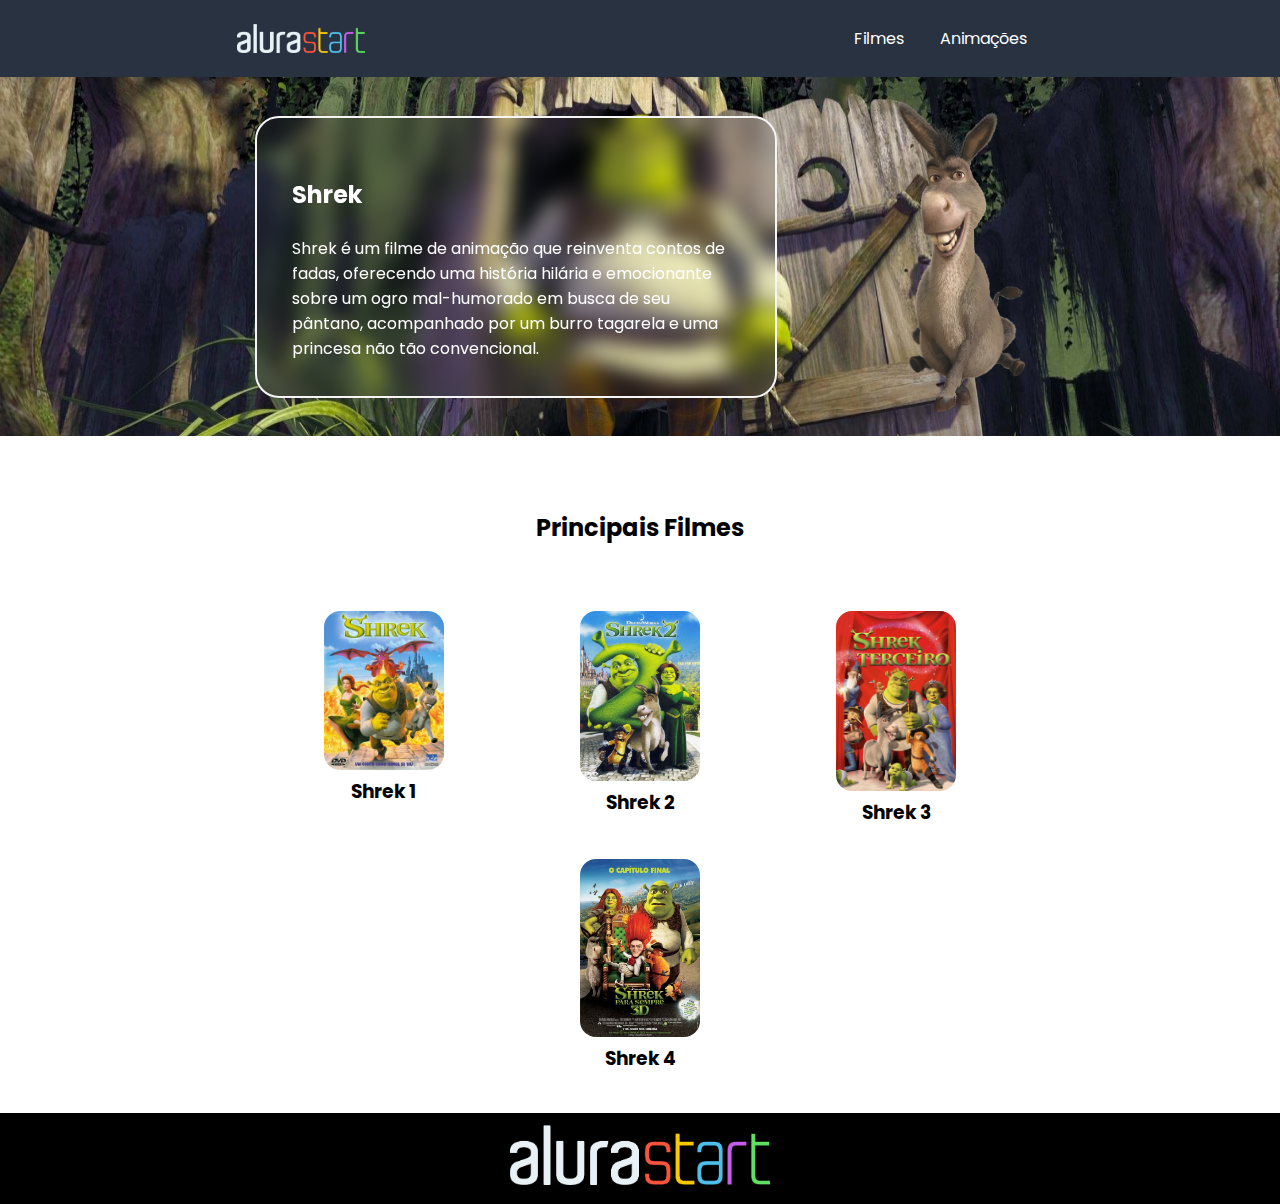
<file: index.html>
<!DOCTYPE html>
<html lang="en">
<head>
    <meta charset="UTF-8">
    <meta http-equiv="X-UA-Compatible" content="IE=edge">
    <meta name="viewport" content="width=device-width, initial-scale=1.0">
    <title>Equipe Alura Start</title>
    <link rel="stylesheet" href="style.css">
    <link rel="preconnect" href="https://fonts.googleapis.com">
    <link rel="preconnect" href="https://fonts.gstatic.com" crossorigin>
    <link href="https://fonts.googleapis.com/css2?family=Poppins&display=swap" rel="stylesheet">
</head>
<body>
    <header class="cabecalho">
        <img class="cabecalho-imagem" src="alurastart logo.png" alt="logo da alura start">
        <ul class="cabecalho-lista">
            <li class="cabecalho-lista-item">Filmes</li>
            <li class="cabecalho-lista-item">Animações</li>
        </ul>
    </header>
    <section class="escola">
        <div class="escola-div-conteudo">
            <h2 class="escola-titulo">Shrek</h2>
            <p class="escola-texto-um">Shrek é um filme de animação que reinventa contos de fadas,
                 oferecendo uma história hilária e emocionante sobre um ogro mal-humorado em busca de seu pântano,
                  acompanhado por um burro tagarela e uma princesa não tão convencional.</p>
        </div>
        <img class="escola-imagem" src="Burro.png" alt="imagem que representa uma professora em sala de aula">
    </section>
    <section class="estudante">
        <h2 class="estudante-titulo">Principais Filmes</h2>
        <div class="estudante-todos">
        <span></span>
        <div class="estudante-div">
            <img class="estudante-imagem" src="shrek 1.jpg" alt="foto do marcelo">
            <h3 class="estudante-nome">Shrek 1</h3>
           </div>
        <div class="estudante-div">
            <img class="estudante-imagem" src="shrek 2.jpg" alt="foto da gabi">
            <h3 class="estudante-nome">Shrek 2</h3>
            </div>
        <div class="estudante-div">
            <img class="estudante-imagem" src="shrek 3.jpg" alt="foto da lizandra">
            <h3 class="estudante-nome">Shrek 3</h3>
         </div>
        <span></span>
        <span></span>
        <div class="estudante-div">
            <img class="estudante-imagem" src="shrek 4.jpg" alt="foto da joice">
            <h3 class="estudante-nome">Shrek 4</h3>
        </div>
        
        
        <span></span>
        <span></span>
        
    </div>
    </section>
    <footer class="rodape">
        <img class="rodape-imagem"src="alurastart logo.png" alt="logo da alura start">
    </footer>
</body>
</html>
</file>
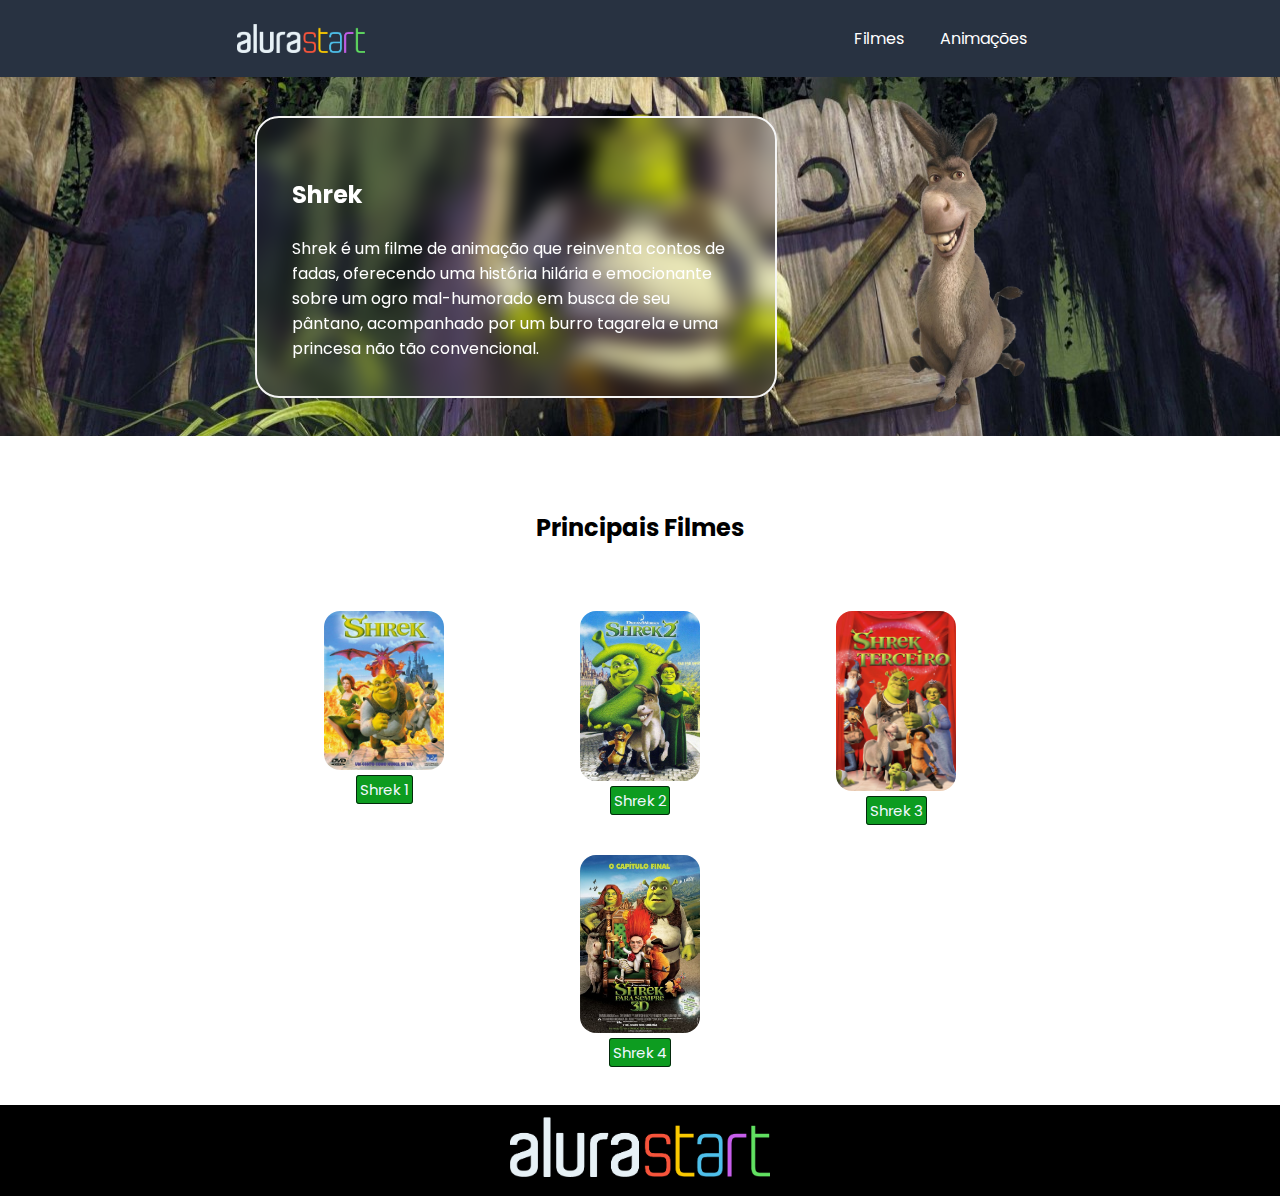
<file: Shrek-1 cauã/index.html>
<!DOCTYPE html>
<html lang="en">
<head>
    <meta charset="UTF-8">
    <meta http-equiv="X-UA-Compatible" content="IE=edge">
    <meta name="viewport" content="width=device-width, initial-scale=1.0">
    <title>Equipe Alura Start</title>
    <link rel="stylesheet" href="style.css">
    <link rel="preconnect" href="https://fonts.googleapis.com">
    <link rel="preconnect" href="https://fonts.gstatic.com" crossorigin>
    <link href="https://fonts.googleapis.com/css2?family=Poppins&display=swap" rel="stylesheet">
</head>
<body>


    <header class="cabecalho">
        <img class="cabecalho-imagem" src="alurastart logo.png" alt="logo da alura start">
        <ul class="cabecalho-lista">
            <li class="cabecalho-lista-item">Filmes</li>
            <li class="cabecalho-lista-item">Animações</li>
        </ul>
    </header>


    <section class="escola">
        <div class="escola-div-conteudo">
            <h2 class="escola-titulo">Shrek</h2>
            <p class="escola-texto-um">Shrek é um filme de animação que reinventa contos de fadas,
                 oferecendo uma história hilária e emocionante sobre um ogro mal-humorado em busca de seu pântano,
                  acompanhado por um burro tagarela e uma princesa não tão convencional.</p>



        </div>
        <img class="escola-imagem" src="Burro.png" alt="Foto do burro capa">
    </section>
    <section class="estudante">
        <h2 class="estudante-titulo">Principais Filmes</h2>
        <div class="estudante-todos">
        <span></span>
        
        
        
        <div class="estudante-div">
            <img class="estudante-imagem" src="shrek 1.jpg" alt="foto filme 1">
            <h3 class="estudante-nome"></h3>
            <a class="bnt" href="https://www.adorocinema.com/filmes/filme-27415/">Shrek 1</a>
           </div>
        
        
        
           <div class="estudante-div">
            <img class="estudante-imagem" src="shrek 2.jpg" alt="foto filme 2">
            <h3 class="estudante-nome"></h3>
            <a class="bnt" href="https://www.adorocinema.com/filmes/filme-40619/">Shrek 2</a>
            </div>
        
        
        
            <div class="estudante-div">
            <img class="estudante-imagem" src="shrek 3.jpg" alt="foto filme 3">
            <h3 class="estudante-nome"></h3>
            <a class="bnt" href="https://www.adorocinema.com/filmes/filme-55718/">Shrek 3</a>
       
       
       
        </div>
        <span></span>
        <span></span>
        <div class="estudante-div">
            <img class="estudante-imagem" src="shrek 4.jpg" alt="foto filme 4">
            <h3 class="estudante-nome"></h3>
            <a class="bnt" href="https://www.adorocinema.com/filmes/filme-57212/">Shrek 4</a>
       
        </div>
        
        
        <span></span>
        <span></span>
        
    
    </div>
    

</section>
    <footer class="rodape">
        <img class="rodape-imagem"src="alurastart logo.png" alt="logo da alura start">
    </footer>
</body>
</html>
</file>
<file: style.css>
*{
    margin: 0;
    padding: 0;
}
body {
    font-family: 'Poppins', sans-serif;
}
.cabecalho {
    background-color: #283241;
    color: white;
    display: flex;
    justify-content: space-around;
    align-items: center;
    padding: 24px 0;
}

.cabecalho-imagem{
    width: 10%;
}

.cabecalho-lista-item{
    display: inline-block;
    margin: 0 16px;
    font-size: 16px;
}

.escola-imagem{
    width: 10%;
    margin-left: 120px;
}

.escola{
    background-image: url(shrek-detalhes.jpg);
    background-repeat: no-repeat;
    background-size: cover;
    background-position: center;
    color:white;
    display: flex;
    justify-content: center;
    align-items: center;
    padding: 24px 0;
}

.escola-div-conteudo{
    width: 35%;
    padding: 35px;
    backdrop-filter: blur(10px);
    border: 2px solid whitesmoke;
    border-radius: 1.5em;
}


.escola-titulo{
    padding: 24px 0;
}

.estudante{
    padding: 24px 0;
}
.estudante-imagem{
    width: 120px;
    border-radius: 1em;
}

.estudante-icone{
    width: 24px;
    padding: 4px 8px;
}

.estudante-div{
    text-align: center;
    padding: 16px 0;
}

.estudante-titulo{
    text-align: center;
    padding: 50px 0;
}

.estudante-todos{
    display: grid;
    grid-template-columns: 20% 20% 20% 20% ;
    align-items: center center;
}

.rodape{
    background-color: black;
    text-align: center;
}

.rodape-imagem{
    height: 60px;
    padding: 12px 0;
   
}
</file>
<file: Shrek-1 cauã/style.css>
*{
    margin: 0;
    padding: 0;
}
body {
   
    font-family: 'Poppins', sans-serif;
}
.cabecalho {
    background-color: #283241;
    color: white;
    display: flex;
    justify-content: space-around;
    align-items: center;
    padding: 24px 0;
}

.cabecalho-imagem{
    width: 10%;
}

.cabecalho-lista-item{
    display: inline-block;
    margin: 0 16px;
    font-size: 16px;
}

.escola-imagem{
    width: 10%;
    margin-left: 120px;
}

.escola{
    background-image: url(shrek-detalhes.jpg);
    background-repeat: no-repeat;
    background-size: cover;
    background-position: center;
    color:white;
    display: flex;
    justify-content: center;
    align-items: center;
    padding: 24px 0;


}


.escola-div-conteudo{
    width: 35%;
    padding: 35px;
    backdrop-filter: blur(10px);
    border: 2px solid whitesmoke;
    border-radius: 1.5em;


}



.escola-titulo{
    padding: 24px 0;
}



.estudante{
    padding: 24px 0;
}


.estudante-imagem{
    width: 120px;
    border-radius: 1em;
}


.estudante-icone{
    width: 24px;
    padding: 4px 8px;
}


.estudante-div{
    text-align: center;
    padding: 16px 0;
}


.estudante-titulo{
    text-align: center;
    padding: 50px 0;
}


.estudante-todos{
    display: grid;
    grid-template-columns: 20% 20% 20% 20% ;
    align-items: center center;
}


.rodape{
    background-color: black;
    text-align: center;
}


.rodape-imagem{
    height: 60px;
    padding: 12px 0;
   
}

.bnt{
    text-decoration: none;
    border: 1px solid #04290d;
    width: 160em;
    align-items: center;
    padding: 3px;
    font-family:'Poppins', sans-serif;
    background-color: rgb(13, 156, 32);
    font-size: 15px;
    color: aliceblue;
    border-radius: 3px;
}
</file>
